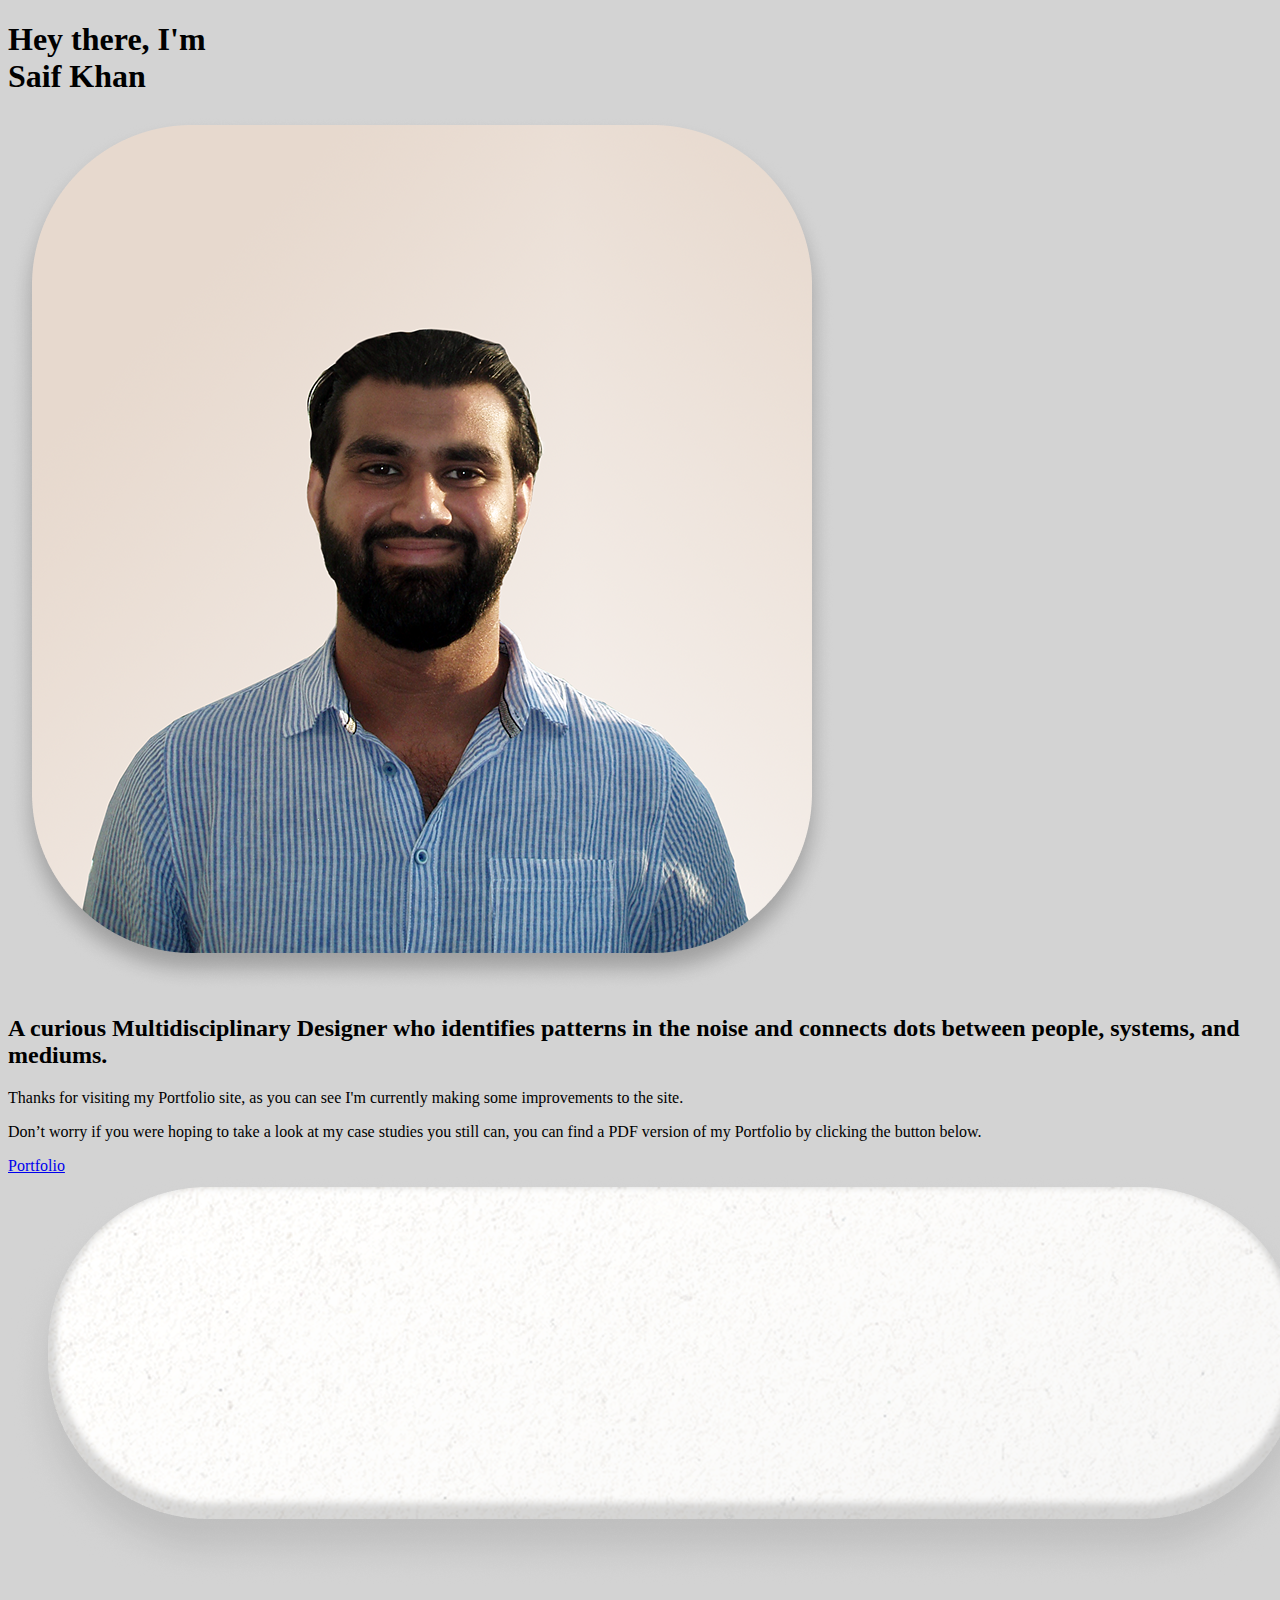
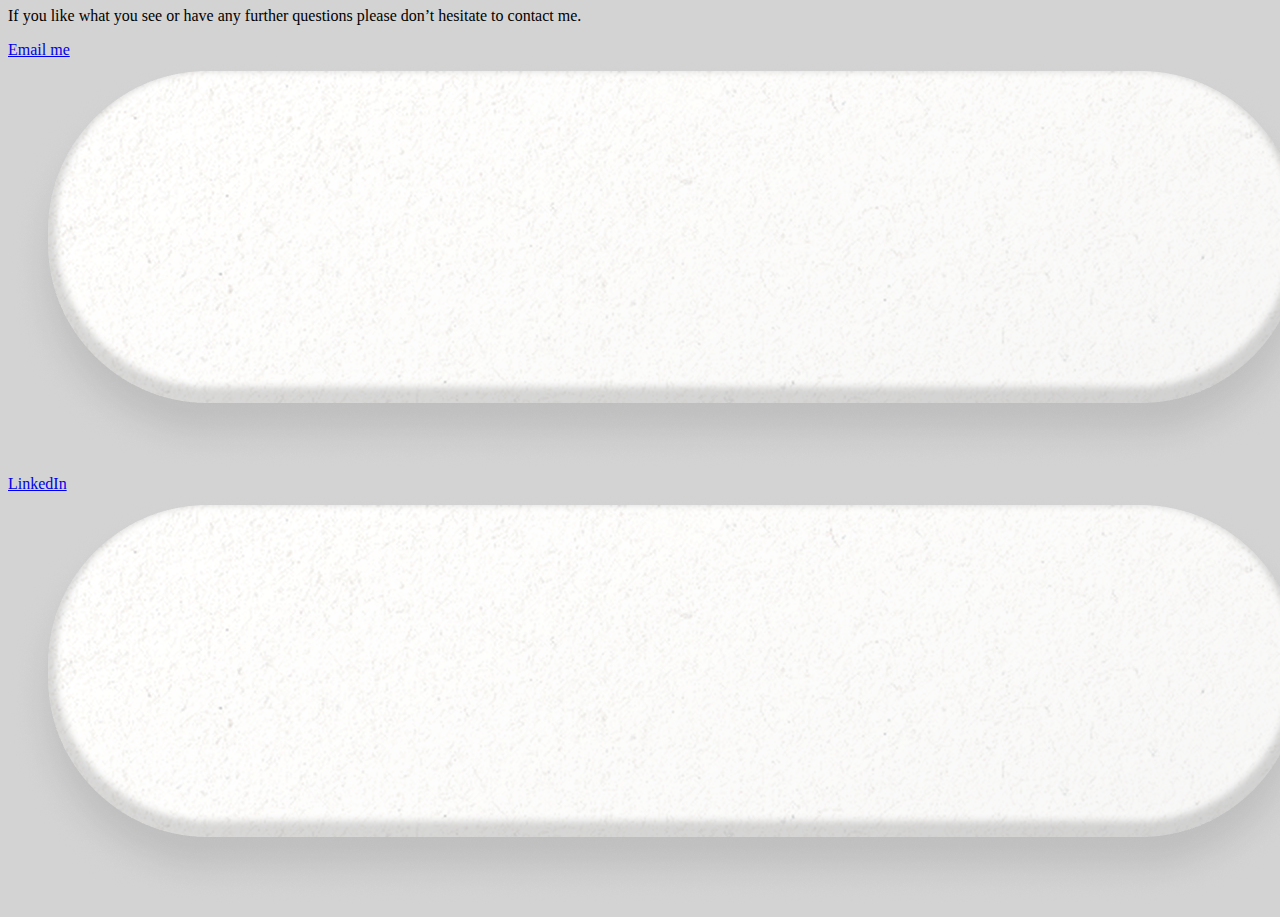
<file: Old Index.html>
<!DOCTYPE html>
<html lang="en-gb">
    <head>
        <meta charset="UTF-8">
        <meta name="viewport" content="width=device-width", initial-scale="1.0">

        <meta name="description" content="The homepage for Saif Khan's online design portfolio">
        <title>Saif Khan - UX/UI Designer</title>

        <link rel="icon" href="Media/MSK.svg"> 
       
        <link rel="stylesheet" href="style.css">

    </head>

    <body>
        <body>

        <!-- SECTION 1: Gradient Background -->
        <section class="section-gradient-bg">
            <div class="inner-content" id="IntroContainer">
                <div>
                    <h1>
                        <span class="smallerFont">Hey there, I'm</span><br>
                        <span class="bigFont">Saif Khan</span>
                    </h1>
                    <div id="IntroPortrait">
                        <img src="Media/Portrait.png" alt="Portrait of Saif Khan">
                    </div>
                    <h2>A curious Multidisciplinary Designer who identifies patterns in the noise and connects dots between people, systems, and mediums.</h2>
                </div>
                
            </div>
        </section>

        

        <!-- SECTION 2: Solid Colour Background -->
        <section class="section solid-bg">
            <div class="inner-content" id="Redirect">
                <p>Thanks for visiting my Portfolio site, as you can see I'm currently making some improvements to the site.</p>
                <p>Don’t worry if you were hoping to take a look at my case studies you still can, you can find a PDF version of my Portfolio by clicking the button below.</p>
                <div id="RedirectButtons">
                    <a class="image-btn" href="https://1drv.ms/b/c/2cfc1d8c530db7d0/EQxVBxEdav9HnO0_2E4DuF0BQe7wqazBCksYBMvFXZ3Jbg?e=0nuB9p" target="_blank" data-hover="Media/Pink-Hover-150.gif">
                        <span class="btn-text">Portfolio</span>
                        <img id="button-img1" src="Media/Button Paper.png" alt="Button Image">
                    </a>
                </div>
            </div>

                <p>If you like what you see or have any further questions please don’t hesitate to contact me.</p>
                <div id="RedirectButtons">
                    <a class="image-btn" href="mailto:khan.saif02@outlook.com" target="_blank" data-hover="Media/Purple-hover-150.gif">
                    <span class="btn-text">Email me</span>
                    <img id="button-img2" src="Media/Button Paper.png" alt="Button Image">
                    </a>
                    <a class="image-btn" href="https://www.linkedin.com/in/saifkhan00/" target="_blank" data-hover="Media/Blue-Hover-150.gif">
                    <span class="btn-text">LinkedIn</span>
                    <img id="button-img2" src="Media/Button Paper.png" alt="Button Image">
                    </a>
                </div>
        </section>

        <script src="script.js"></script>
    </body>

</html>
</file>
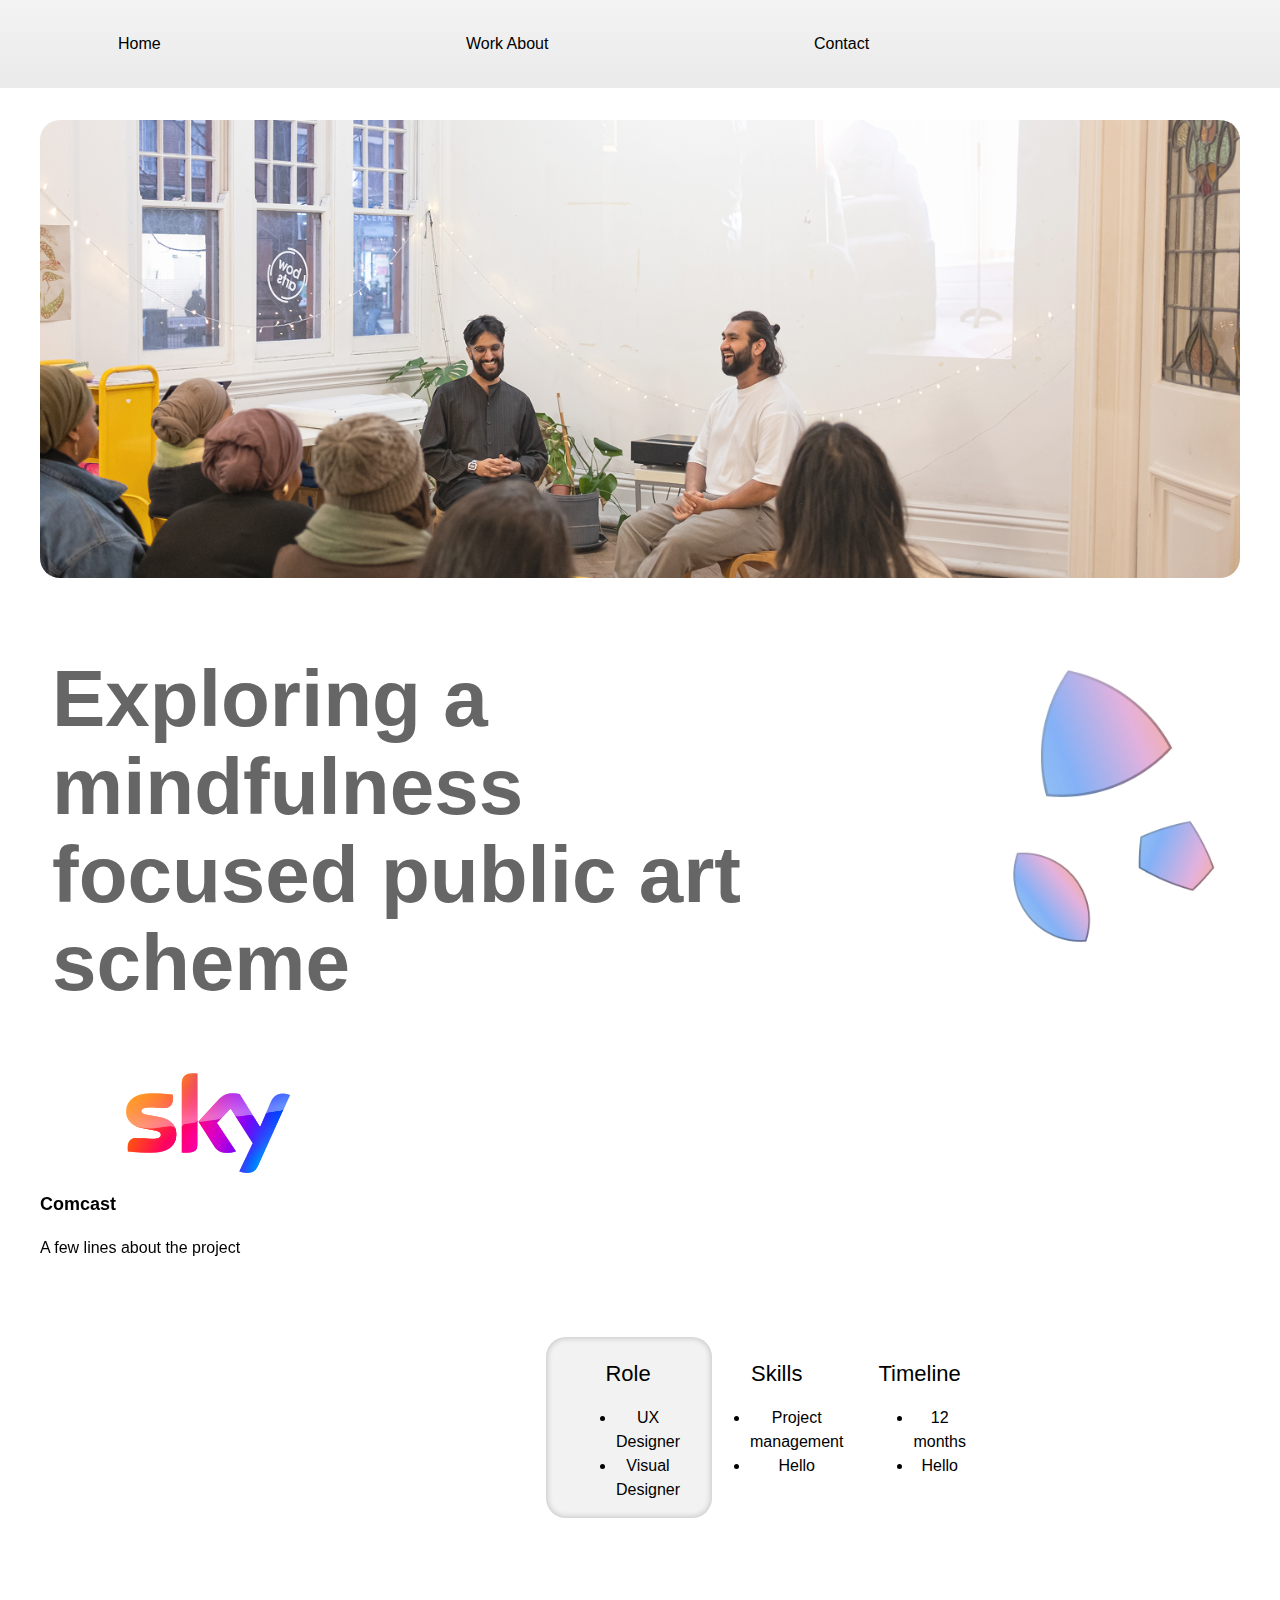
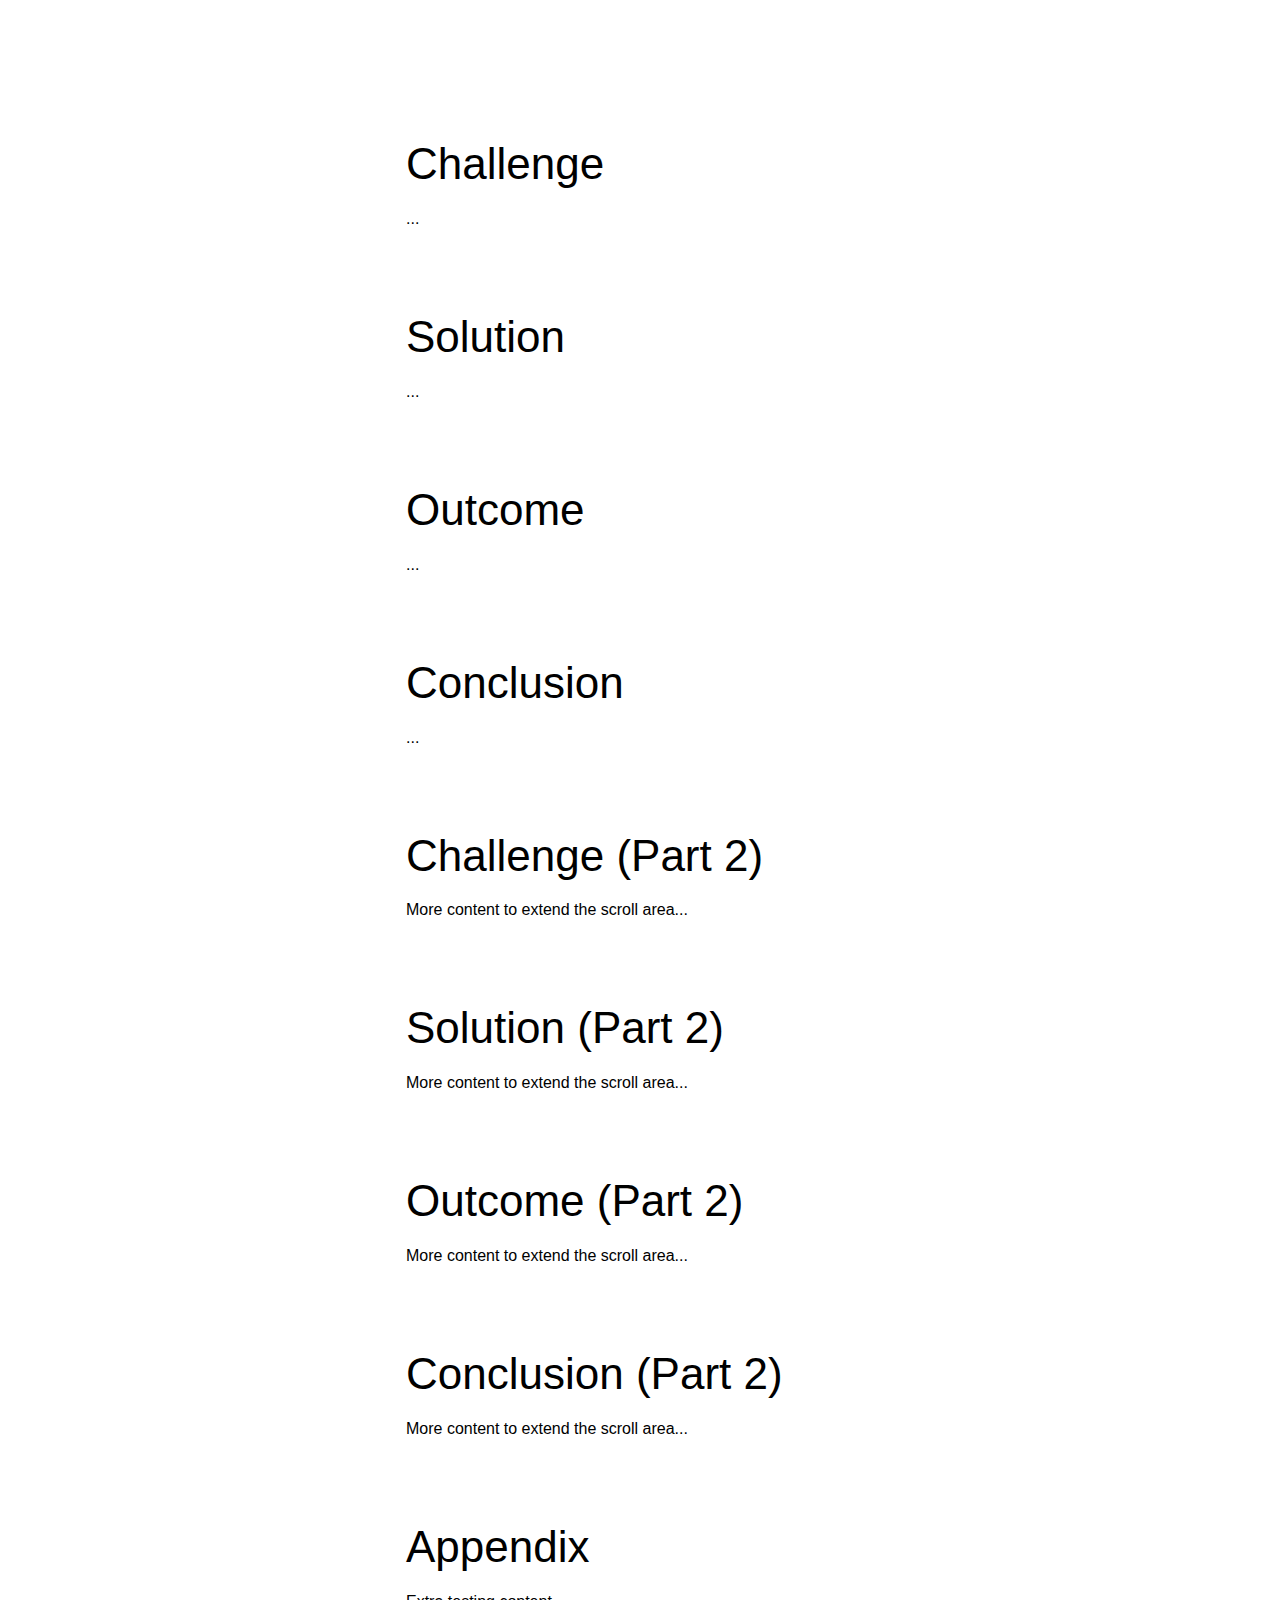
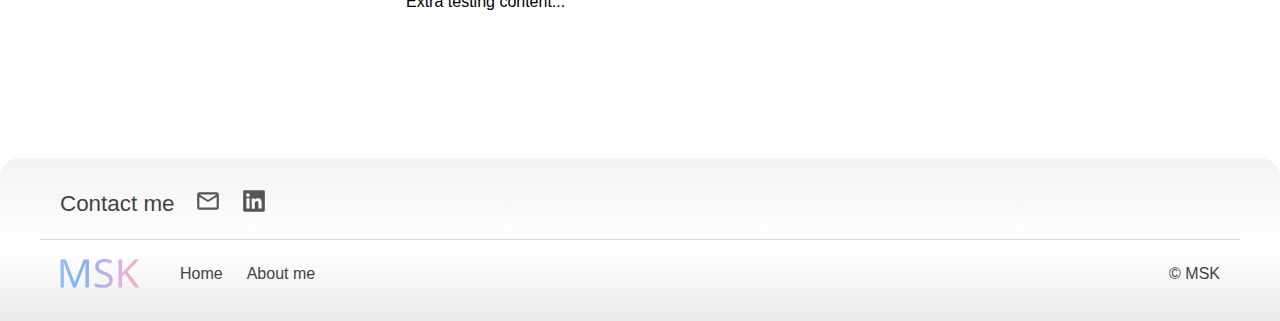
<file: project1.html>
<!DOCTYPE html>
<html lang="en-gb">
    <head>
        <meta charset="UTF-8">
        <meta name="viewport" content="width=device-width", initial-scale="1.0">

        <meta name="description" content="The homepage for Saif Khan's online design portfolio">
        <title>Saif Khan - UX/UI Designer</title>

        <link rel="icon" href="Media/MSK.svg"> 
       
        <link rel="stylesheet" href="projectstyle.css">
    </head>

    <body>
        <header>
            <section class="web-navigation">
                <div class="web-nav-left">
                    <a href="url">Home</a>
                </div>
                <div class="web-nav-centre">
                    <a href="url">Work</a>
                    <a href="url">About</a>
                </div>  
                <div class="web-nav-right">
                    <a href="url">Contact</a>
                </div>              
                
            </section>
            <section class="w-layout-blockcontainer" id="project-hero">
                <div class="hero-content-container">
                    <div id="hero-image-container">
                        <img id="hero-content-container-image" src="Media/Project-CSS/DSCF4452 Compressed_550.png" alt="Portrait of Saif Khan">
                    </div> 
                    <div class="hero-div-grid">
                        <div>
                            <h1 class="hero-heading"><strong class="bold-text">Exploring a mindfulness focused public art scheme</strong></h1>
                        </div>
                        <div>
                            <img src="Media/Project-CSS/hero-div-grid.png" alt="Portrait of Saif Khan">
                        </div>
                    </div>
                </div>
            </section>
        </header>

        <div class="page-layout"  aria-label="Page content layout">
            <aside class="sidebar" aria-label="Project navigation"> 
                <div class="sidebar-inner">
                    <header class="sidebar-header"aria-label="Project Information">
                        <div>
                            <img class="aside-header-logo" src="Media/Sky_Group_logo_2020.webp" alt="Portrait of Saif Khan">
                        </div>
                        <div>
                            <p class="company-name">Comcast</p>
                        </div>
                        <div>
                            <p class="project-descriptor">A few lines about the project</p>
                        </div>
                    </header>
                
                
                    <nav class="sidebar-nav" aria-label="Page navigation links">
                        <ul>
                            <li class="sticky1"><a href="#challenge" class="Description">Challenge</a></li>
                            <li class="sticky2"><a href="#solution" class="Description">Solution</a></li>
                            <li class="sticky3"><a href="#outcome" class="Description">Outcome</a></li>
                            <li class="sticky4"><a href="#top" class="Description">Back to top</a></li>
                        </ul>
                    </nav>
                </div>
            </aside>

            <main id="main-content" class="main-content"  tabindex="-1" aria-label="main content">

                <section id="project-insight-section" class="insight">
                                <div class="insight-div-grid">
                                
                                    <div class="insight-summary-container">
                                        <div class="insight-summary-text">
                                            <h4>Role </h4>
                                            <ul>
                                                <li>UX Designer</li>
                                                <li>Visual Designer</li>
                                            </ul>
                                        </div>
                                        <div class="insight-summary-text">
                                            <h4>Skills </h4>
                                            <ul>
                                                <li>Project management</li>
                                                <li>Hello</li>
                                            </ul>
                                        </div>
                                        <div class="insight-summary-text">
                                            <h4>Timeline</h4>
                                            <ul>
                                                <li>12 months</li>
                                                <li>Hello</li>
                                            </ul>
                                        </div>
                                    </div>
                                </div>
                        </section>

                         
                <section id="challenge">
                <h2>Challenge</h2>
                <p>...</p>
                </section>

                <section id="solution">
                <h2>Solution</h2>
                <p>...</p>
                </section>

                <section id="outcome">
                <h2>Outcome</h2>
                <p>...</p>
                </section>

                <section id="conclusion">
                <h2>Conclusion</h2>
                <p>...</p>
                </section>

                <section id="challenge-2">
                <h2>Challenge (Part 2)</h2>
                <p>More content to extend the scroll area...</p>
                </section>

                <section id="solution-2">
                <h2>Solution (Part 2)</h2>
                <p>More content to extend the scroll area...</p>
                </section>

                <section id="outcome-2">
                <h2>Outcome (Part 2)</h2>
                <p>More content to extend the scroll area...</p>
                </section>

                <section id="conclusion-2">
                <h2>Conclusion (Part 2)</h2>
                <p>More content to extend the scroll area...</p>
                </section>

                <section id="appendix">
                <h2>Appendix</h2>
                <p>Extra testing content...</p>
                </section>

            </main>
        </div> 


        <footer>
            <div class="footer-inner">
                <!-- Row 1: Contact/Social -->
                <div class="footer-social">
                    <p>Contact me</p>
                    <div class="social-links">
                        <a id="email-button" href="mailto:khan.saif02@outlook.com?subject=Hi! Reaching Out About Your Design Work">
                            <img src="Media/Mail.svg" alt="Email Icon" />
                            <span class="sr-only">Email me</span>
                        </a>
                        <a id="linkedin-button" href="https://www.linkedin.com/in/saifkhan00/">
                            <img src="Media/Linkedin.svg" alt="Linkedin Icon" />
                            <span class="sr-only">Linkedin</span>
                        </a>
                    </div>
                </div>

                <hr>

                <!-- Row 2: Footer bottom -->
                <div class="footer-bottom">
                    <div class="footer-left">
                        <div class="footer-logo">
                            <img src="Media/MSK.svg" alt="MSK Logo">
                            <!-- <p>Mohammed Saif Khan</p> -->
                        </div>

                        <nav class="footer-nav">
                            <a href="">Home</a>
                            <a href="">About me</a>
                        </nav>
                    </div>
                    <p class="footer-copy">© <span id="year"></span> MSK</p>
                </div>
            </div>
        </footer>

    </body>



   

         <script src="script.js"></script>
    </html>
</file>
<file: style.css>
body{
    background-color: lightgray;
}
</file>
<file: projectstyle.css>
/* =========================================================
   1. CSS VARIABLES
========================================================= */
:root {
  --color--background: white;
  --font--satoshi: Satoshi, sans-serif;
  --color--fontgradient: #000;
  --text-size--regular: 1rem;
  --heading--h1: 5rem;
  --heading--h2-hero: 2.75rem;
  --heading--h3: 1.5rem;
  --heading--h4: 1.375rem;
  --heading--h5: 1.25rem;
  --heading--h6: 1.125rem;
  --text-size--medium: 1.4rem;
  --text-size--display: 13.125rem;
  --color--button: #151515;
  --color--primary: #acd5fb;
  --text-size--small: .875rem;
  --color--card: white;
  --text-size--large: 1.7rem;
  --text-size--huge: 3.5rem;
  --border--radius: .2rem;

  /* layout vars */
  --page-width: 1200px;
  --side-pad: 120px;
  --cols: 20;
  --col-w: calc(var(--page-width) / var(--cols));
  --header-h: 100px;
}

.sr-only {
  position: absolute;
  width: 1px;
  height: 1px;
  padding: 0;
  margin: -1px;
  overflow: hidden;
  clip: rect(0, 0, 0, 0);
  white-space: nowrap;
  border: 0;
}

/* =========================================================
   2. FONT FACES
========================================================= */
@font-face {
  font-family: Satoshi;
  src: url("https://cdn.prod.website-files.com/68470de93b7fdb1d8ff5d04c/68470de93b7fdb1d8ff5d0b0_Satoshi-Light.woff2") format("woff2");
  font-weight: 300;
  font-style: normal;
  font-display: swap;
}

@font-face {
  font-family: Satoshi;
  src: url("https://cdn.prod.website-files.com/68470de93b7fdb1d8ff5d04c/68470de93b7fdb1d8ff5d0b5_Satoshi-Regular.woff2") format("woff2");
  font-weight: 400;
  font-style: normal;
  font-display: swap;
}

@font-face {
  font-family: Satoshi;
  src: url("https://cdn.prod.website-files.com/68470de93b7fdb1d8ff5d04c/68470de93b7fdb1d8ff5d0b2_Satoshi-Medium.woff2") format("woff2");
  font-weight: 500;
  font-style: normal;
  font-display: swap;
}

@font-face {
  font-family: Satoshi;
  src: url("https://cdn.prod.website-files.com/68470de93b7fdb1d8ff5d04c/68470de93b7fdb1d8ff5d0b3_Satoshi-Bold.woff2") format("woff2");
  font-weight: 700;
  font-style: normal;
  font-display: swap;
}

/* =========================================================
   3. RESET & BASE STYLES
========================================================= */
* {
  box-sizing: border-box;
}

html {
  height: 100%;
  -webkit-text-size-adjust: 100%;
  -ms-text-size-adjust: 100%;
}

body {
  margin: 0;
  background-color: var(--color--background);
  background-image: url("https://cdn.prod.website-files.com/68470de93b7fdb1d8ff5d04c/6867e6c77aeea41bed35bcdc_18a76cdce18f055302ee9aec7eebefc5_RSCO-Uncoated-Matchbook%20Edited.png");
  background-position: 0 0;
  background-size: 250px 250px;
  font-family: var(--font--satoshi);
  color: var(--color--fontgradient);
  font-size: var(--text-size--regular);
  line-height: 1.5;
  min-height: 100%;
  overflow-x: hidden;
}

/* =========================================================
   4. TYPOGRAPHY
========================================================= */
h1, h2, h3, h4, h5, h6 {
  margin: 0 0 10px 0;
  font-weight: 400;
}
h1 { font-size: var(--heading--h1); margin-top: 20px; }
h2 { font-size: var(--heading--h2-hero); margin-top: 20px; line-height: 1.2; }
h3 { font-size: var(--heading--h3); margin: 20px 140px; text-align: center; }
h4 { font-size: var(--heading--h4); }
h5 { font-size: var(--heading--h5); }
h6 { font-size: var(--heading--h6); }

a {
  color: var(--color--fontgradient);
  text-decoration: none;
}

/* =========================================================
   5. LAYOUT CONTAINERS
========================================================= */
.w-layout-blockcontainer {
  max-width: var(--page-width);
  margin: 0 auto;
  display: block;
  padding-top: 2rem;
}

/* =========================================================
   5. WEBSITE NAV
========================================================= */

.web-navigation{
  display: grid;
  grid-template-columns: 0.05fr 0.1fr 0.2fr 0.1fr 0.2fr 0.1fr 0.05fr;
  padding-top: 2rem;
  padding-bottom: 2rem;
    background-color: #fff;
  background-image: linear-gradient(0deg, #a7a7a73d, #f3f3f3);
  padding-left: 60px;
  padding-right: 60px;
}

.web-nav-left{
  grid-column: 2;
}

.web-nav-centre{
  grid-column: 4;
}

.web-nav-right{
  grid-column: 6;
}

/* =========================================================
   6. HERO SECTION
========================================================= */
.hero {
  background-color: #fff;
  background-image: linear-gradient(0deg, #a7a7a73d, #fff 43%, #fff);
  margin-bottom: 30px;
  width: 100%;
}

.hero-content-container {
  padding: 0px 0px 40px;
  display: flex;
  flex-direction: column;
  justify-content: center;
  align-items: center;
  width: 100%;
  margin: 0 auto;
}

#hero-image-container {
  /* box-shadow: 0 8px 12px rgba(0, 0, 0, 0.2);
  box-shadow: inset 0 0 5px 2px #CFCFCF; */
}

#hero-content-container-image {
  max-width: var(--page-width);
  border-radius: 20px;
  /* box-shadow: inset 0 0 5px 2px #CFCFCF; */
}

.hero-div-grid {
  display: grid;
  grid-template-columns: 60% 1fr;
  column-gap: 20%;
  grid-row-gap: 67px;
  width: 98%;
  max-width: 1640px;
  margin: 0 auto;
  padding-top: 60px;
}

.hero-div-grid img {
  max-width: 100%;
  height: auto;
  display: block;
}

.hero-heading{
  color: #666666;
  font-family: var(--font--satoshi);
  font-size: var(--heading--h1);
  line-height: 1.1;
  margin: 0;
  padding: 10px 0;
}

/* =========================================================
   7. PAGE LAYOUT (GRID)
========================================================= */

.page-layout {
  display: grid;
  grid-template-columns: 336px 1fr; /* Sidebar fixed, main flexible */
  gap: 30px;
  width: 100%;
  max-width: var(--page-width);
  margin: 0 auto;
  box-sizing: border-box;
  padding-bottom: 4rem;
}


/* ======================================
   SIDEBAR SECTION – COMPLETE (Book-tab aesthetic, bounded + sticky header)
====================================== */

  .sidebar {
  grid-column: 1;
  position: sticky;
  top: var(--header-h);
  height: calc(100vh - var(--header-h));
}
  
  /* Sidebar container is always visible */
  opacity: 1;
  pointer-events: auto;
}

/* === INNER FLEX LAYOUT === */
.sidebar-inner {
  display: flex;
  flex-direction: column;
  justify-content: space-between; /* Creates gap between header and nav */
  align-items: stretch;
  height: 100%;
  overflow: hidden;
  box-sizing: border-box;
}

/* === SIDEBAR HEADER (always visible, sticky) === */
.sidebar-header {
  position: sticky;
  top: 0;
  z-index: 10;
  background: transparent;
  display: block;
  width: 100%;
  max-width: 100%;
  padding: 1rem 0 1.5rem;
  margin-bottom: 1rem;
  box-sizing: border-box;
  overflow: hidden;
  text-align: Left;
  opacity: 1; /* Always visible */
}

.company-name {
  font-size: large;
  font-weight: 600;
}

.project-descriptor{
  font-size: medium;
  font-weight: 400;
}

.sidebar-header img,
.sidebar-header .aside-header-logo {
  display: block;
  max-width: 100%;
  height: 100px;
  margin: 0 auto;
}

/* === SIDEBAR NAVIGATION (animated) === */
.sidebar-nav {
  flex-grow: 0; /* Don't stretch to fill space */
  overflow-y: auto;
  padding-top: 1rem;
  padding-left: 1.5rem;
  padding-right: 1.5rem;
  padding-bottom: 1rem;
  scroll-behavior: smooth;
  width: 80%; /* Changed from max-width */
  
  /* Animation for nav only */
  opacity: 0;
  transform: translateY(-30px);
  pointer-events: none;
  transition: opacity 0.5s ease, transform 0.5s ease;
}
/* Nav fades in once visible */
.sidebar-nav.is-visible {
  opacity: 1;
  transform: translateY(0);
  pointer-events: auto;
}

.sidebar-nav ul {
  list-style: none;
  margin: 0;
  padding: 0;
}

.sidebar-nav li {
  margin-bottom: 14px;
}

/* --- Sticky button base --- */
.sidebar .Description {
  position: relative;
  display: block;
  padding: 14px 0px 14px 100px; /* left offset for tab feel */
  color: var(--color--fontgradient);
  font-weight: 400;
  font-size: var(--text-size--regular);
  text-decoration: none;
  text-align: left;
  transform-origin: center;
  transition:
    transform 0.25s cubic-bezier(0.25, 0.1, 0.25, 1),
    box-shadow 0.25s cubic-bezier(0.25, 0.1, 0.25, 1);
  will-change: transform, box-shadow;
  box-shadow: 0 2px 4px rgba(0, 0, 0, 0.15);
  overflow: hidden;
  isolation: isolate;
}

/* --- Paper grain texture overlay --- */
.sidebar .Description::before {
  content: "";
  position: absolute;
  inset: 0;
  background: url("https://www.transparenttextures.com/patterns/paper-fibers.png");
  opacity: 0.08;
  pointer-events: none;
  border-radius: inherit;
}

/* --- Left shaded strip (tab edge) --- */
.sidebar .Description::after {
  content: "";
  position: absolute;
  top: 0;
  left: 0;
  width: 25%;
  height: 100%;
  border-top-left-radius: inherit;
  border-bottom-left-radius: inherit;
  opacity: 0.5; /* softer shading */
}

/* --- Each sticky colour --- */
.sticky1 > a.Description { background-color: #E4FB97; }
.sticky2 > a.Description { background-color: #FAD3D6; }
.sticky3 > a.Description { background-color: #FFEA9A; }
.sticky4 > a.Description { background-color: #A7C8FB; }

/* --- Left shading per sticky --- */
.sticky1 > a.Description::after { background-color: #cde670; }
.sticky2 > a.Description::after { background-color: #f7bfc3; }
.sticky3 > a.Description::after { background-color: #f7db63; }
.sticky4 > a.Description::after { background-color: #8bb3ef; }

/* Individual Card Rotations */
.sticky1 { rotate: -1.84deg; }
.sticky2 { rotate: 0deg; }
.sticky3 { rotate: 0.13deg; }
.sticky4 { rotate: 1.84deg; }

/* --- Hover wiggle animation --- */
@keyframes sidebar-wiggle {
  0%, 100% { transform: rotate(0deg) scale(1); }
  25% { transform: rotate(-2deg) scale(1.05); }
  75% { transform: rotate(2deg) scale(1.05); }
}

.sidebar .Description:hover {
  animation: sidebar-wiggle 0.45s ease-in-out;
  cursor: pointer;
}

/* --- Active section (scales slightly) --- */
.sidebar .Description.active {
  transform: scale(1.1);
  box-shadow: 0 8px 12px rgba(0, 0, 0, 0.2);
  z-index: 2;
}

/* --- Non-active buttons revert smoothly --- */
.sidebar .Description:not(.active) {
  transform: scale(1);
}

/* --- Wiggle animation for Back to Top at page bottom --- */
@keyframes sidebar-bounce {
  0%, 100% { transform: scale(1.1) rotate(0deg); }
  25% { transform: scale(1.12) rotate(-3deg); }
  50% { transform: scale(1.15) rotate(3deg); }
  75% { transform: scale(1.12) rotate(-2deg); }
}

.sticky4 > a.Description.wiggle {
  animation: sidebar-bounce 0.7s ease-in-out;
}


/* =========================================================
   9. MAIN CONTENT
========================================================= */
/* .main-content {
  grid-column: 5 / span 14;
  position: relative;
  width: 100%;
  min-height: 100vh;
  padding-top: calc(var(--header-h) + 40px);
  box-sizing: border-box;
  background: #fff;
  border-radius: 10px;
} */

.main-content {
  grid-column: 2;
  background: #fff;
  border-radius: 10px;
  padding-top: calc(var(--header-h) + 40px);
  min-height: 100vh;
}

.main-content section {
  margin-bottom: 80px;
  scroll-margin-top: calc(var(--header-h) + 40px);
}
.main-content section:focus-within {
  outline: 3px solid var(--color--primary);
}

/* =========================================================
   10. INSIGHTS
========================================================= */
.insight {
  display: flex;
  flex-direction: column;
  align-items: center;
  justify-content: center;
  text-align: center;
  padding: 20px;
  margin: 0 auto;
  max-width: 1640px;
}
.insight-div-grid {
  display: grid;
  grid-column-gap: 67px;
  grid-row-gap: 67px;
  grid-template-columns: 30% 50%;
  width: 100%;
  max-width: 1640px;
  padding: 120px 120px;
  margin: 0 auto;
}
.insight-summary-container {
  min-height: 175px;
  background-color: #F2F2F2;
  box-shadow: inset 0 0 5px 2px #CFCFCF;
  border-radius: 20px;
  display: inline-flex;
}
.insight-summary-text {
  list-style: none;
  padding-left: 30px;
  padding-top: 20px;
}

/* =========================================================
   11. FOOTER
========================================================= */
footer {
  background-color: #fff;
  background-image: linear-gradient(0deg, #a7a7a73d, #fff 43%, #f3f3f3);
  width: 100%;
  padding: 30px 30px;
  border-top-left-radius: 20px;
  border-top-right-radius: 20px;
  font-family: 'Inter', sans-serif;
}

.footer-inner {
  max-width: 1200px;
  margin: 0 auto;
  display: flex;
  flex-direction: column;
  gap: 10px;
}

/* ===== Row 1: "Contact me" + Icons ===== */
.footer-social {
  display: flex;
  align-items: center;
  gap: 20px; /* spacing between "Contact me" and icons */
}

.footer-social p {
  margin: 0;
  line-height: 1;
  font-size: var(--text-size--medium);
  font-weight: 400;
  color: #434343;
  padding-left: 20px;
}

.social-links {
  display: flex;
  align-items: center;
  gap: 20px;
}

.social-links a img {
  width: 26px;
  height: 26px;
  opacity: 0.9;
  transition: opacity 0.2s ease;
}

.social-links a:hover img {
  opacity: 1;
}

footer hr {
  border: none;
  border-top: 1px solid rgba(0, 0, 0, 0.15);
  width: 100%;
  opacity: 1; /* ensure visible */
}

/* ===== Row 2: Logo + Nav (Left) | Copyright (Right) ===== */
.footer-bottom {
  display: flex;
  align-items: center;
  justify-content: space-between;
  flex-wrap: wrap;
  gap: 16px;
}

.footer-left {
  display: flex;
  align-items: center;
  gap: 40px; /* space between logo and nav */
  padding-left: 20px;
}

.footer-logo {
  display: flex;
  align-items: center;
  gap: 10px;
}

.footer-logo img {
  max-width: 80px;
}

.footer-nav {
  display: flex;
  gap: 24px;
}

.footer-nav a {
  color: #434343;
  font-size: var(--text-size--regular);
  font-weight: 400;
  text-decoration: none;
  transition: opacity 0.2s ease;
}

.footer-nav a:hover {
  opacity: 0.7;
}

.footer-copy {
  font-size: var(--text-size--regular);
  font-weight: 400;
  color: #434343;
  margin: 0;
  padding-right: 20px;
}


/* =========================================================
   12. UTILITIES
========================================================= */
.text-size-medium { font-size: var(--text-size--medium); line-height: 1.3; }
.text-size-large { font-size: var(--text-size--large); }
.text-size-small { font-size: var(--text-size--small); line-height: 1.5; }
.text-weight-medium { font-weight: 500; }
.text-weight-light { font-weight: 300; }
</file>
